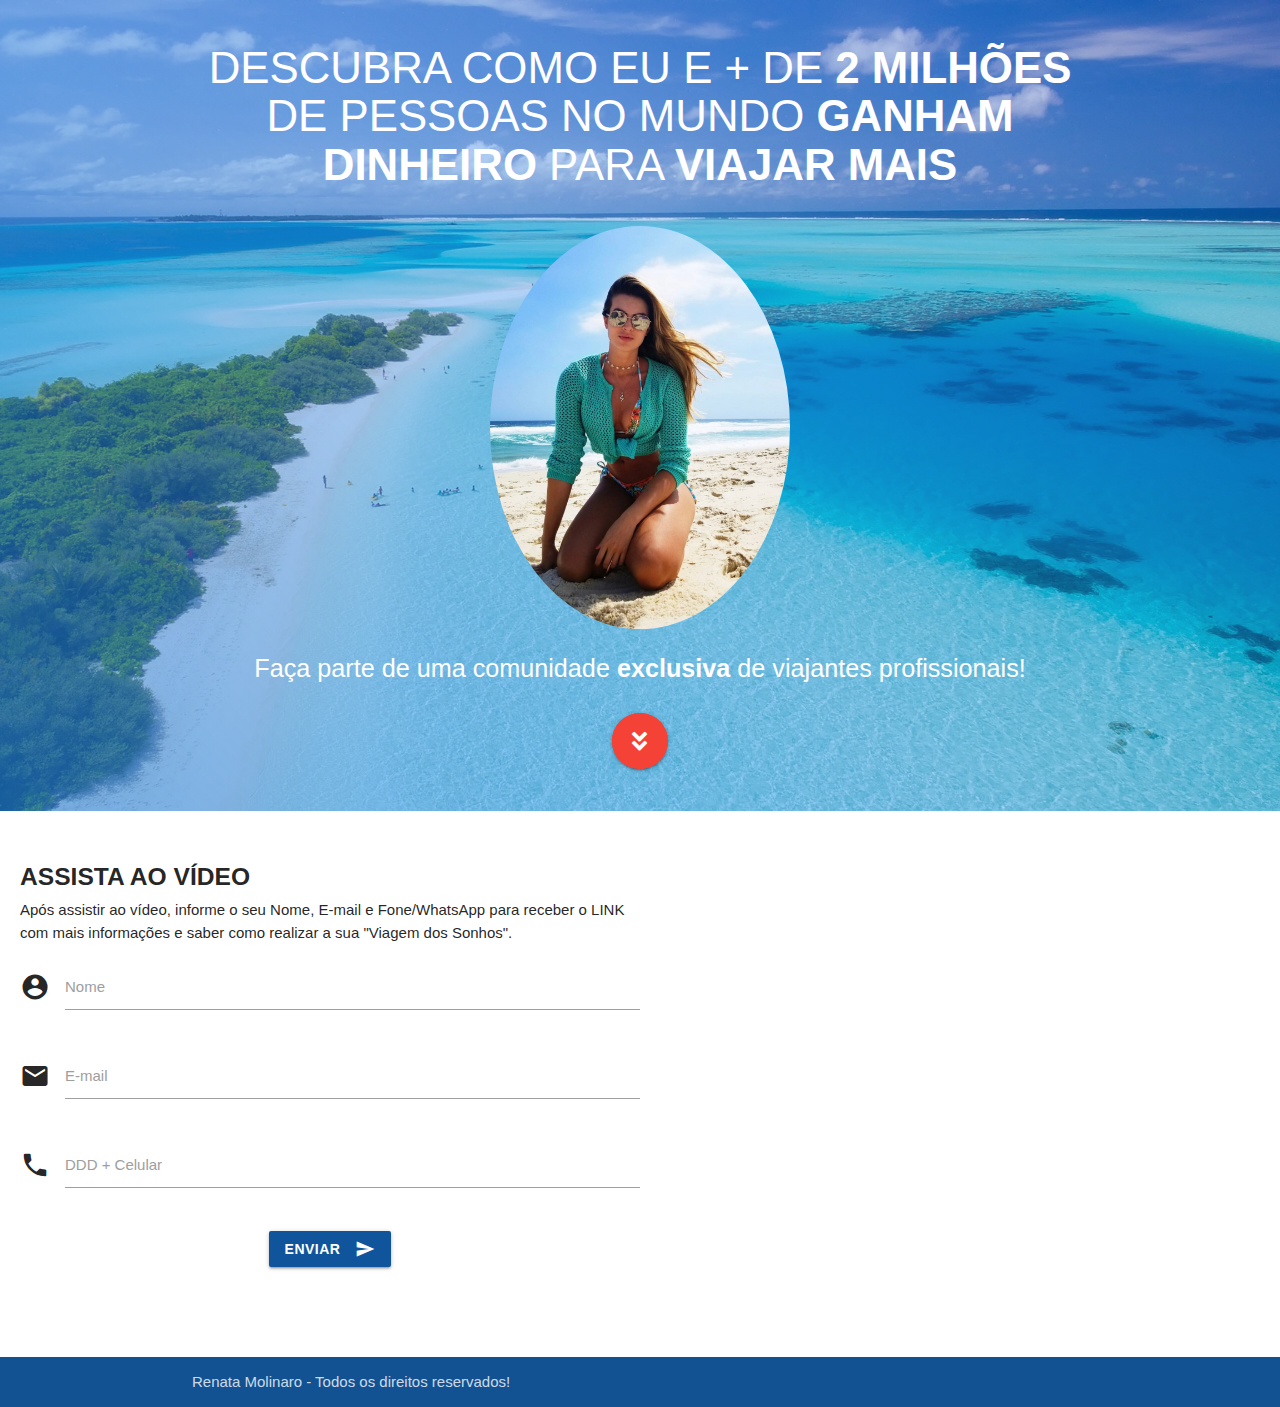
<file: index.html>
<!DOCTYPE html>
<html lang="pt-br">
<head>
  <meta charset="utf-8">
  <!--Let browser know website is optimized for mobile-->
  <meta name="viewport" content="width=device-width, initial-scale=1.0"/>

  <!--Import Google Icon Font-->
  <link href="https://fonts.googleapis.com/icon?family=Material+Icons" rel="stylesheet">
  <!--Import materialize.css-->
  <link type="text/css" rel="stylesheet" href="css/materialize.min.css"  media="screen,projection"/>
  
  <link type="text/css" rel="stylesheet" href="css/style.css">

  <link type="text/css" rel="stylesheet" href="fontawesome/css/all.css">

  <link rel="icon" href="./assets/img/favicon.ico">

  <link rel="canonical" href="https://renatamolinaro.com/">

  <meta name="description" content="Saiba como ser um parceiro de negócios da Ex-Panicat Renata Molinaro e empreender com o maior clube de viagens e vantagens do planeta. Viagens exclusivas com a garantia do melhor preço para você e sua família.">
  
  <meta property="og:locale" content="pt_BR">
  <meta property="og:type" content="website">
  <meta property="og:title" content="Empreenda com o maior clube VIP de viagens do mundo!">
  <meta property="og:description" content="Saiba como ser um parceiro de negócios da Ex-Panicat Renata Molinaro e empreender com o maior clube de viagens e vantagens do planeta. Viagens exclusivas com a garantia do melhor preço para você e sua família.">
  <meta property="og:url" content="https://renatamolinaro.com/">
  <meta property="og:site_name" content="Renata Molinaro">

  <meta name="twitter:card" content="summary">
  <meta name="twitter:description" content="Saiba como ser um parceiro de negócios da Ex-Panicat Renata Molinaro e empreender com o maior clube de viagens e vantagens do planeta. Viagens exclusivas com a garantia do melhor preço para você e sua família.">
  <meta name="twitter:title" content="Empreenda com o maior clube VIP de viagens do mundo!">

  <title>Empreenda com o maior clube VIP de viagens do mundo!</title>
</head>
<body>
  <div class="section no-pad-bot bg-color" id="index-banner">
    <div class="container center">
      <div class="row center">
        <h3 class="header white-text">DESCUBRA COMO EU E + DE <b>2 MILHÕES</b> DE PESSOAS NO MUNDO <b>GANHAM DINHEIRO</b> PARA <b>VIAJAR MAIS</b></h3>
      </div>

      <div class="row center">
        <img class="circle responsive-img" width="300" src="./assets/img/renata.jpeg">
      </div>
      
      <div class="row center">
          <h5 class="header white-text flow-text">Faça parte de uma comunidade <b>exclusiva</b> de viajantes profissionais!</h5>
      </div>

      <div class="row center">
        <a href="#video" class="btn-floating btn-large waves-effect waves-light red pulse">
          <i class="fa fa-angle-double-down"></i>
        </a>
      </div>
      <br>
    </div>
  </div>

  <div class="section" id="video">
    <div class="row" style="padding: 20px;">
      <div class="col s12 m6 l6">
        <div class="row">
          <h5><b>ASSISTA AO VÍDEO</b></h5>
          <span>Após assistir ao vídeo, informe o seu Nome, E-mail e Fone/WhatsApp para receber o LINK com mais informações e saber como realizar a sua "Viagem dos Sonhos".</span>
        </div>
        <form style="margin-top: 15px;" action="https://formspree.io/mowkggnm" method="POST">
          <div class="row">
            <div class="input-field">
              <i class="material-icons prefix">account_circle</i>
              <input id="nome" type="text" name="Nome" class="validate" required aria-required="true">
              <label for="nome">Nome</label>
            </div>
          </div>
  
          <div class="row">
            <div class="input-field">
              <i class="material-icons prefix">email</i>
              <input id="email" type="email" name="E-mail" class="validate" required aria-required="true">
              <label for="email">E-mail</label>
            </div>
          </div>

          <div class="row">
            <div class="input-field">
              <i class="material-icons prefix">phone</i>
              <input id="celular" type="tel" name="Celular" class="validate" required aria-required="true">
              <label class="active" for="celular">DDD + Celular</label>
            </div>
          </div>

          <div class="row center">
            <div class="input-field">
              <input type="hidden" name="_next" value="#" />
              <input type="hidden" name="_subject" value="Contato Site Renata Molinaro" />
              <input type="hidden" name="_language" value="pt-BR" />
              
              <button class="btn waves-effect waves-light bg-color" type="submit" value="send"><b>Enviar</b>
                <i class="material-icons right">send</i>
              </button>
            </div>
          </div>
        </form>
      </div>

      <div class="col s12 m6 l6">
        <div class="responsive-video video-container hoverable">
            <iframe src="https://www.youtube.com/embed/WW0hIbPPnq8" frameborder="0" allow="autoplay; encrypted-media" allowfullscreen></iframe>
        </div>
      </div>
    </div>
  </div>

  <footer class="page-footer bg-color" style="padding-top: 0">
    <div class="footer-copyright">
      <div class="container">
        <span class="whhite-text">Renata Molinaro - Todos os direitos reservados!</span>
      </div>
    </div>
  </footer>

  <!--Import jQuery before materialize.js-->
  <script type="text/javascript" src="https://code.jquery.com/jquery-3.2.1.min.js"></script>
  <script type="text/javascript" src="js/materialize.min.js"></script>
  <script type="text/javascript" src="js/scripts.js"></script>
  <script src="js/jquery.mask.js" type="text/javascript"></script>
  </body>
</html>
</file>
<file: css/style.css>
/* Custom Stylesheet */
/**
 * Use this file to override Materialize files so you can update
 * the core Materialize files in the future
 *
 * Made By MaterializeCSS.com
 */

html,
body {
  width: 100%;
  overflow-x: hidden;
}

.primary-color {
  color: #10559c !important;
}

.bg-color {
  background-color: #10559c !important;
}

.cinza {
  background-color: #f7f7f7;
}

.icon-block {
  padding: 0 15px;
}

.icon-block .material-icons {
	font-size: inherit;
}

#index-banner {
  background: linear-gradient(45deg, rgba(33, 150, 243, 0.6), rgba(33, 150, 243, 0.1)), url(../assets/img/intro-bg.jpg) center top no-repeat;
  background-size: cover;
  position: relative;
  width: 100%;
}

/* #video {
  padding-left: 20px; 
  padding-right: 20px;
  padding-bottom: 0;
  margin-bottom: 0px;
} */

/* #marcas {
  padding-top: 0;
}

#aplicativos {
  padding-bottom: 0px;
  margin-bottom: 0px;
} */

.input-field .prefix.active {
  color: #10559c !important;
}

/* label focus color */
.input-field input:focus + label {
  color: #10559c !important;
}

/* label underline focus color */
.row .input-field input:focus {
  border-bottom: 1px solid #10559c !important;
  box-shadow: 0 1px 0 0 #10559c !important
}
</file>
<file: fontawesome/css/all.css>
/*!
 * Font Awesome Free 5.1.0 by @fontawesome - https://fontawesome.com
 * License - https://fontawesome.com/license (Icons: CC BY 4.0, Fonts: SIL OFL 1.1, Code: MIT License)
 */
.fa,.fab,.fal,.far,.fas{-moz-osx-font-smoothing:grayscale;-webkit-font-smoothing:antialiased;display:inline-block;font-style:normal;font-variant:normal;text-rendering:auto;line-height:1}.fa-lg{font-size:1.33333em;line-height:.75em;vertical-align:-.0667em}.fa-xs{font-size:.75em}.fa-sm{font-size:.875em}.fa-1x{font-size:1em}.fa-2x{font-size:2em}.fa-3x{font-size:3em}.fa-4x{font-size:4em}.fa-5x{font-size:5em}.fa-6x{font-size:6em}.fa-7x{font-size:7em}.fa-8x{font-size:8em}.fa-9x{font-size:9em}.fa-10x{font-size:10em}.fa-fw{text-align:center;width:1.25em}.fa-ul{list-style-type:none;margin-left:2.5em;padding-left:0}.fa-ul>li{position:relative}.fa-li{left:-2em;position:absolute;text-align:center;width:2em;line-height:inherit}.fa-border{border:.08em solid #eee;border-radius:.1em;padding:.2em .25em .15em}.fa-pull-left{float:left}.fa-pull-right{float:right}.fa.fa-pull-left,.fab.fa-pull-left,.fal.fa-pull-left,.far.fa-pull-left,.fas.fa-pull-left{margin-right:.3em}.fa.fa-pull-right,.fab.fa-pull-right,.fal.fa-pull-right,.far.fa-pull-right,.fas.fa-pull-right{margin-left:.3em}.fa-spin{animation:a 2s infinite linear}.fa-pulse{animation:a 1s infinite steps(8)}@keyframes a{0%{transform:rotate(0deg)}to{transform:rotate(1turn)}}.fa-rotate-90{-ms-filter:"progid:DXImageTransform.Microsoft.BasicImage(rotation=1)";transform:rotate(90deg)}.fa-rotate-180{-ms-filter:"progid:DXImageTransform.Microsoft.BasicImage(rotation=2)";transform:rotate(180deg)}.fa-rotate-270{-ms-filter:"progid:DXImageTransform.Microsoft.BasicImage(rotation=3)";transform:rotate(270deg)}.fa-flip-horizontal{-ms-filter:"progid:DXImageTransform.Microsoft.BasicImage(rotation=0, mirror=1)";transform:scaleX(-1)}.fa-flip-vertical{transform:scaleY(-1)}.fa-flip-horizontal.fa-flip-vertical,.fa-flip-vertical{-ms-filter:"progid:DXImageTransform.Microsoft.BasicImage(rotation=2, mirror=1)"}.fa-flip-horizontal.fa-flip-vertical{transform:scale(-1)}:root .fa-flip-horizontal,:root .fa-flip-vertical,:root .fa-rotate-90,:root .fa-rotate-180,:root .fa-rotate-270{-webkit-filter:none;filter:none}.fa-stack{display:inline-block;height:2em;line-height:2em;position:relative;vertical-align:middle;width:2em}.fa-stack-1x,.fa-stack-2x{left:0;position:absolute;text-align:center;width:100%}.fa-stack-1x{line-height:inherit}.fa-stack-2x{font-size:2em}.fa-inverse{color:#fff}.fa-500px:before{content:"\f26e"}.fa-accessible-icon:before{content:"\f368"}.fa-accusoft:before{content:"\f369"}.fa-address-book:before{content:"\f2b9"}.fa-address-card:before{content:"\f2bb"}.fa-adjust:before{content:"\f042"}.fa-adn:before{content:"\f170"}.fa-adversal:before{content:"\f36a"}.fa-affiliatetheme:before{content:"\f36b"}.fa-algolia:before{content:"\f36c"}.fa-align-center:before{content:"\f037"}.fa-align-justify:before{content:"\f039"}.fa-align-left:before{content:"\f036"}.fa-align-right:before{content:"\f038"}.fa-allergies:before{content:"\f461"}.fa-amazon:before{content:"\f270"}.fa-amazon-pay:before{content:"\f42c"}.fa-ambulance:before{content:"\f0f9"}.fa-american-sign-language-interpreting:before{content:"\f2a3"}.fa-amilia:before{content:"\f36d"}.fa-anchor:before{content:"\f13d"}.fa-android:before{content:"\f17b"}.fa-angellist:before{content:"\f209"}.fa-angle-double-down:before{content:"\f103"}.fa-angle-double-left:before{content:"\f100"}.fa-angle-double-right:before{content:"\f101"}.fa-angle-double-up:before{content:"\f102"}.fa-angle-down:before{content:"\f107"}.fa-angle-left:before{content:"\f104"}.fa-angle-right:before{content:"\f105"}.fa-angle-up:before{content:"\f106"}.fa-angry:before{content:"\f556"}.fa-angrycreative:before{content:"\f36e"}.fa-angular:before{content:"\f420"}.fa-app-store:before{content:"\f36f"}.fa-app-store-ios:before{content:"\f370"}.fa-apper:before{content:"\f371"}.fa-apple:before{content:"\f179"}.fa-apple-pay:before{content:"\f415"}.fa-archive:before{content:"\f187"}.fa-archway:before{content:"\f557"}.fa-arrow-alt-circle-down:before{content:"\f358"}.fa-arrow-alt-circle-left:before{content:"\f359"}.fa-arrow-alt-circle-right:before{content:"\f35a"}.fa-arrow-alt-circle-up:before{content:"\f35b"}.fa-arrow-circle-down:before{content:"\f0ab"}.fa-arrow-circle-left:before{content:"\f0a8"}.fa-arrow-circle-right:before{content:"\f0a9"}.fa-arrow-circle-up:before{content:"\f0aa"}.fa-arrow-down:before{content:"\f063"}.fa-arrow-left:before{content:"\f060"}.fa-arrow-right:before{content:"\f061"}.fa-arrow-up:before{content:"\f062"}.fa-arrows-alt:before{content:"\f0b2"}.fa-arrows-alt-h:before{content:"\f337"}.fa-arrows-alt-v:before{content:"\f338"}.fa-assistive-listening-systems:before{content:"\f2a2"}.fa-asterisk:before{content:"\f069"}.fa-asymmetrik:before{content:"\f372"}.fa-at:before{content:"\f1fa"}.fa-atlas:before{content:"\f558"}.fa-audible:before{content:"\f373"}.fa-audio-description:before{content:"\f29e"}.fa-autoprefixer:before{content:"\f41c"}.fa-avianex:before{content:"\f374"}.fa-aviato:before{content:"\f421"}.fa-award:before{content:"\f559"}.fa-aws:before{content:"\f375"}.fa-backspace:before{content:"\f55a"}.fa-backward:before{content:"\f04a"}.fa-balance-scale:before{content:"\f24e"}.fa-ban:before{content:"\f05e"}.fa-band-aid:before{content:"\f462"}.fa-bandcamp:before{content:"\f2d5"}.fa-barcode:before{content:"\f02a"}.fa-bars:before{content:"\f0c9"}.fa-baseball-ball:before{content:"\f433"}.fa-basketball-ball:before{content:"\f434"}.fa-bath:before{content:"\f2cd"}.fa-battery-empty:before{content:"\f244"}.fa-battery-full:before{content:"\f240"}.fa-battery-half:before{content:"\f242"}.fa-battery-quarter:before{content:"\f243"}.fa-battery-three-quarters:before{content:"\f241"}.fa-bed:before{content:"\f236"}.fa-beer:before{content:"\f0fc"}.fa-behance:before{content:"\f1b4"}.fa-behance-square:before{content:"\f1b5"}.fa-bell:before{content:"\f0f3"}.fa-bell-slash:before{content:"\f1f6"}.fa-bezier-curve:before{content:"\f55b"}.fa-bicycle:before{content:"\f206"}.fa-bimobject:before{content:"\f378"}.fa-binoculars:before{content:"\f1e5"}.fa-birthday-cake:before{content:"\f1fd"}.fa-bitbucket:before{content:"\f171"}.fa-bitcoin:before{content:"\f379"}.fa-bity:before{content:"\f37a"}.fa-black-tie:before{content:"\f27e"}.fa-blackberry:before{content:"\f37b"}.fa-blender:before{content:"\f517"}.fa-blind:before{content:"\f29d"}.fa-blogger:before{content:"\f37c"}.fa-blogger-b:before{content:"\f37d"}.fa-bluetooth:before{content:"\f293"}.fa-bluetooth-b:before{content:"\f294"}.fa-bold:before{content:"\f032"}.fa-bolt:before{content:"\f0e7"}.fa-bomb:before{content:"\f1e2"}.fa-bong:before{content:"\f55c"}.fa-book:before{content:"\f02d"}.fa-book-open:before{content:"\f518"}.fa-bookmark:before{content:"\f02e"}.fa-bowling-ball:before{content:"\f436"}.fa-box:before{content:"\f466"}.fa-box-open:before{content:"\f49e"}.fa-boxes:before{content:"\f468"}.fa-braille:before{content:"\f2a1"}.fa-briefcase:before{content:"\f0b1"}.fa-briefcase-medical:before{content:"\f469"}.fa-broadcast-tower:before{content:"\f519"}.fa-broom:before{content:"\f51a"}.fa-brush:before{content:"\f55d"}.fa-btc:before{content:"\f15a"}.fa-bug:before{content:"\f188"}.fa-building:before{content:"\f1ad"}.fa-bullhorn:before{content:"\f0a1"}.fa-bullseye:before{content:"\f140"}.fa-burn:before{content:"\f46a"}.fa-buromobelexperte:before{content:"\f37f"}.fa-bus:before{content:"\f207"}.fa-bus-alt:before{content:"\f55e"}.fa-buysellads:before{content:"\f20d"}.fa-calculator:before{content:"\f1ec"}.fa-calendar:before{content:"\f133"}.fa-calendar-alt:before{content:"\f073"}.fa-calendar-check:before{content:"\f274"}.fa-calendar-minus:before{content:"\f272"}.fa-calendar-plus:before{content:"\f271"}.fa-calendar-times:before{content:"\f273"}.fa-camera:before{content:"\f030"}.fa-camera-retro:before{content:"\f083"}.fa-cannabis:before{content:"\f55f"}.fa-capsules:before{content:"\f46b"}.fa-car:before{content:"\f1b9"}.fa-caret-down:before{content:"\f0d7"}.fa-caret-left:before{content:"\f0d9"}.fa-caret-right:before{content:"\f0da"}.fa-caret-square-down:before{content:"\f150"}.fa-caret-square-left:before{content:"\f191"}.fa-caret-square-right:before{content:"\f152"}.fa-caret-square-up:before{content:"\f151"}.fa-caret-up:before{content:"\f0d8"}.fa-cart-arrow-down:before{content:"\f218"}.fa-cart-plus:before{content:"\f217"}.fa-cc-amazon-pay:before{content:"\f42d"}.fa-cc-amex:before{content:"\f1f3"}.fa-cc-apple-pay:before{content:"\f416"}.fa-cc-diners-club:before{content:"\f24c"}.fa-cc-discover:before{content:"\f1f2"}.fa-cc-jcb:before{content:"\f24b"}.fa-cc-mastercard:before{content:"\f1f1"}.fa-cc-paypal:before{content:"\f1f4"}.fa-cc-stripe:before{content:"\f1f5"}.fa-cc-visa:before{content:"\f1f0"}.fa-centercode:before{content:"\f380"}.fa-certificate:before{content:"\f0a3"}.fa-chalkboard:before{content:"\f51b"}.fa-chalkboard-teacher:before{content:"\f51c"}.fa-chart-area:before{content:"\f1fe"}.fa-chart-bar:before{content:"\f080"}.fa-chart-line:before{content:"\f201"}.fa-chart-pie:before{content:"\f200"}.fa-check:before{content:"\f00c"}.fa-check-circle:before{content:"\f058"}.fa-check-double:before{content:"\f560"}.fa-check-square:before{content:"\f14a"}.fa-chess:before{content:"\f439"}.fa-chess-bishop:before{content:"\f43a"}.fa-chess-board:before{content:"\f43c"}.fa-chess-king:before{content:"\f43f"}.fa-chess-knight:before{content:"\f441"}.fa-chess-pawn:before{content:"\f443"}.fa-chess-queen:before{content:"\f445"}.fa-chess-rook:before{content:"\f447"}.fa-chevron-circle-down:before{content:"\f13a"}.fa-chevron-circle-left:before{content:"\f137"}.fa-chevron-circle-right:before{content:"\f138"}.fa-chevron-circle-up:before{content:"\f139"}.fa-chevron-down:before{content:"\f078"}.fa-chevron-left:before{content:"\f053"}.fa-chevron-right:before{content:"\f054"}.fa-chevron-up:before{content:"\f077"}.fa-child:before{content:"\f1ae"}.fa-chrome:before{content:"\f268"}.fa-church:before{content:"\f51d"}.fa-circle:before{content:"\f111"}.fa-circle-notch:before{content:"\f1ce"}.fa-clipboard:before{content:"\f328"}.fa-clipboard-check:before{content:"\f46c"}.fa-clipboard-list:before{content:"\f46d"}.fa-clock:before{content:"\f017"}.fa-clone:before{content:"\f24d"}.fa-closed-captioning:before{content:"\f20a"}.fa-cloud:before{content:"\f0c2"}.fa-cloud-download-alt:before{content:"\f381"}.fa-cloud-upload-alt:before{content:"\f382"}.fa-cloudscale:before{content:"\f383"}.fa-cloudsmith:before{content:"\f384"}.fa-cloudversify:before{content:"\f385"}.fa-cocktail:before{content:"\f561"}.fa-code:before{content:"\f121"}.fa-code-branch:before{content:"\f126"}.fa-codepen:before{content:"\f1cb"}.fa-codiepie:before{content:"\f284"}.fa-coffee:before{content:"\f0f4"}.fa-cog:before{content:"\f013"}.fa-cogs:before{content:"\f085"}.fa-coins:before{content:"\f51e"}.fa-columns:before{content:"\f0db"}.fa-comment:before{content:"\f075"}.fa-comment-alt:before{content:"\f27a"}.fa-comment-dots:before{content:"\f4ad"}.fa-comment-slash:before{content:"\f4b3"}.fa-comments:before{content:"\f086"}.fa-compact-disc:before{content:"\f51f"}.fa-compass:before{content:"\f14e"}.fa-compress:before{content:"\f066"}.fa-concierge-bell:before{content:"\f562"}.fa-connectdevelop:before{content:"\f20e"}.fa-contao:before{content:"\f26d"}.fa-cookie:before{content:"\f563"}.fa-cookie-bite:before{content:"\f564"}.fa-copy:before{content:"\f0c5"}.fa-copyright:before{content:"\f1f9"}.fa-couch:before{content:"\f4b8"}.fa-cpanel:before{content:"\f388"}.fa-creative-commons:before{content:"\f25e"}.fa-creative-commons-by:before{content:"\f4e7"}.fa-creative-commons-nc:before{content:"\f4e8"}.fa-creative-commons-nc-eu:before{content:"\f4e9"}.fa-creative-commons-nc-jp:before{content:"\f4ea"}.fa-creative-commons-nd:before{content:"\f4eb"}.fa-creative-commons-pd:before{content:"\f4ec"}.fa-creative-commons-pd-alt:before{content:"\f4ed"}.fa-creative-commons-remix:before{content:"\f4ee"}.fa-creative-commons-sa:before{content:"\f4ef"}.fa-creative-commons-sampling:before{content:"\f4f0"}.fa-creative-commons-sampling-plus:before{content:"\f4f1"}.fa-creative-commons-share:before{content:"\f4f2"}.fa-credit-card:before{content:"\f09d"}.fa-crop:before{content:"\f125"}.fa-crop-alt:before{content:"\f565"}.fa-crosshairs:before{content:"\f05b"}.fa-crow:before{content:"\f520"}.fa-crown:before{content:"\f521"}.fa-css3:before{content:"\f13c"}.fa-css3-alt:before{content:"\f38b"}.fa-cube:before{content:"\f1b2"}.fa-cubes:before{content:"\f1b3"}.fa-cut:before{content:"\f0c4"}.fa-cuttlefish:before{content:"\f38c"}.fa-d-and-d:before{content:"\f38d"}.fa-dashcube:before{content:"\f210"}.fa-database:before{content:"\f1c0"}.fa-deaf:before{content:"\f2a4"}.fa-delicious:before{content:"\f1a5"}.fa-deploydog:before{content:"\f38e"}.fa-deskpro:before{content:"\f38f"}.fa-desktop:before{content:"\f108"}.fa-deviantart:before{content:"\f1bd"}.fa-diagnoses:before{content:"\f470"}.fa-dice:before{content:"\f522"}.fa-dice-five:before{content:"\f523"}.fa-dice-four:before{content:"\f524"}.fa-dice-one:before{content:"\f525"}.fa-dice-six:before{content:"\f526"}.fa-dice-three:before{content:"\f527"}.fa-dice-two:before{content:"\f528"}.fa-digg:before{content:"\f1a6"}.fa-digital-ocean:before{content:"\f391"}.fa-digital-tachograph:before{content:"\f566"}.fa-discord:before{content:"\f392"}.fa-discourse:before{content:"\f393"}.fa-divide:before{content:"\f529"}.fa-dizzy:before{content:"\f567"}.fa-dna:before{content:"\f471"}.fa-dochub:before{content:"\f394"}.fa-docker:before{content:"\f395"}.fa-dollar-sign:before{content:"\f155"}.fa-dolly:before{content:"\f472"}.fa-dolly-flatbed:before{content:"\f474"}.fa-donate:before{content:"\f4b9"}.fa-door-closed:before{content:"\f52a"}.fa-door-open:before{content:"\f52b"}.fa-dot-circle:before{content:"\f192"}.fa-dove:before{content:"\f4ba"}.fa-download:before{content:"\f019"}.fa-draft2digital:before{content:"\f396"}.fa-drafting-compass:before{content:"\f568"}.fa-dribbble:before{content:"\f17d"}.fa-dribbble-square:before{content:"\f397"}.fa-dropbox:before{content:"\f16b"}.fa-drum:before{content:"\f569"}.fa-drum-steelpan:before{content:"\f56a"}.fa-drupal:before{content:"\f1a9"}.fa-dumbbell:before{content:"\f44b"}.fa-dyalog:before{content:"\f399"}.fa-earlybirds:before{content:"\f39a"}.fa-ebay:before{content:"\f4f4"}.fa-edge:before{content:"\f282"}.fa-edit:before{content:"\f044"}.fa-eject:before{content:"\f052"}.fa-elementor:before{content:"\f430"}.fa-ellipsis-h:before{content:"\f141"}.fa-ellipsis-v:before{content:"\f142"}.fa-ember:before{content:"\f423"}.fa-empire:before{content:"\f1d1"}.fa-envelope:before{content:"\f0e0"}.fa-envelope-open:before{content:"\f2b6"}.fa-envelope-square:before{content:"\f199"}.fa-envira:before{content:"\f299"}.fa-equals:before{content:"\f52c"}.fa-eraser:before{content:"\f12d"}.fa-erlang:before{content:"\f39d"}.fa-ethereum:before{content:"\f42e"}.fa-etsy:before{content:"\f2d7"}.fa-euro-sign:before{content:"\f153"}.fa-exchange-alt:before{content:"\f362"}.fa-exclamation:before{content:"\f12a"}.fa-exclamation-circle:before{content:"\f06a"}.fa-exclamation-triangle:before{content:"\f071"}.fa-expand:before{content:"\f065"}.fa-expand-arrows-alt:before{content:"\f31e"}.fa-expeditedssl:before{content:"\f23e"}.fa-external-link-alt:before{content:"\f35d"}.fa-external-link-square-alt:before{content:"\f360"}.fa-eye:before{content:"\f06e"}.fa-eye-dropper:before{content:"\f1fb"}.fa-eye-slash:before{content:"\f070"}.fa-facebook:before{content:"\f09a"}.fa-facebook-f:before{content:"\f39e"}.fa-facebook-messenger:before{content:"\f39f"}.fa-facebook-square:before{content:"\f082"}.fa-fast-backward:before{content:"\f049"}.fa-fast-forward:before{content:"\f050"}.fa-fax:before{content:"\f1ac"}.fa-feather:before{content:"\f52d"}.fa-feather-alt:before{content:"\f56b"}.fa-female:before{content:"\f182"}.fa-fighter-jet:before{content:"\f0fb"}.fa-file:before{content:"\f15b"}.fa-file-alt:before{content:"\f15c"}.fa-file-archive:before{content:"\f1c6"}.fa-file-audio:before{content:"\f1c7"}.fa-file-code:before{content:"\f1c9"}.fa-file-contract:before{content:"\f56c"}.fa-file-download:before{content:"\f56d"}.fa-file-excel:before{content:"\f1c3"}.fa-file-export:before{content:"\f56e"}.fa-file-image:before{content:"\f1c5"}.fa-file-import:before{content:"\f56f"}.fa-file-invoice:before{content:"\f570"}.fa-file-invoice-dollar:before{content:"\f571"}.fa-file-medical:before{content:"\f477"}.fa-file-medical-alt:before{content:"\f478"}.fa-file-pdf:before{content:"\f1c1"}.fa-file-powerpoint:before{content:"\f1c4"}.fa-file-prescription:before{content:"\f572"}.fa-file-signature:before{content:"\f573"}.fa-file-upload:before{content:"\f574"}.fa-file-video:before{content:"\f1c8"}.fa-file-word:before{content:"\f1c2"}.fa-fill:before{content:"\f575"}.fa-fill-drip:before{content:"\f576"}.fa-film:before{content:"\f008"}.fa-filter:before{content:"\f0b0"}.fa-fingerprint:before{content:"\f577"}.fa-fire:before{content:"\f06d"}.fa-fire-extinguisher:before{content:"\f134"}.fa-firefox:before{content:"\f269"}.fa-first-aid:before{content:"\f479"}.fa-first-order:before{content:"\f2b0"}.fa-first-order-alt:before{content:"\f50a"}.fa-firstdraft:before{content:"\f3a1"}.fa-fish:before{content:"\f578"}.fa-flag:before{content:"\f024"}.fa-flag-checkered:before{content:"\f11e"}.fa-flask:before{content:"\f0c3"}.fa-flickr:before{content:"\f16e"}.fa-flipboard:before{content:"\f44d"}.fa-flushed:before{content:"\f579"}.fa-fly:before{content:"\f417"}.fa-folder:before{content:"\f07b"}.fa-folder-open:before{content:"\f07c"}.fa-font:before{content:"\f031"}.fa-font-awesome:before{content:"\f2b4"}.fa-font-awesome-alt:before{content:"\f35c"}.fa-font-awesome-flag:before{content:"\f425"}.fa-font-awesome-logo-full:before{content:"\f4e6"}.fa-fonticons:before{content:"\f280"}.fa-fonticons-fi:before{content:"\f3a2"}.fa-football-ball:before{content:"\f44e"}.fa-fort-awesome:before{content:"\f286"}.fa-fort-awesome-alt:before{content:"\f3a3"}.fa-forumbee:before{content:"\f211"}.fa-forward:before{content:"\f04e"}.fa-foursquare:before{content:"\f180"}.fa-free-code-camp:before{content:"\f2c5"}.fa-freebsd:before{content:"\f3a4"}.fa-frog:before{content:"\f52e"}.fa-frown:before{content:"\f119"}.fa-frown-open:before{content:"\f57a"}.fa-fulcrum:before{content:"\f50b"}.fa-futbol:before{content:"\f1e3"}.fa-galactic-republic:before{content:"\f50c"}.fa-galactic-senate:before{content:"\f50d"}.fa-gamepad:before{content:"\f11b"}.fa-gas-pump:before{content:"\f52f"}.fa-gavel:before{content:"\f0e3"}.fa-gem:before{content:"\f3a5"}.fa-genderless:before{content:"\f22d"}.fa-get-pocket:before{content:"\f265"}.fa-gg:before{content:"\f260"}.fa-gg-circle:before{content:"\f261"}.fa-gift:before{content:"\f06b"}.fa-git:before{content:"\f1d3"}.fa-git-square:before{content:"\f1d2"}.fa-github:before{content:"\f09b"}.fa-github-alt:before{content:"\f113"}.fa-github-square:before{content:"\f092"}.fa-gitkraken:before{content:"\f3a6"}.fa-gitlab:before{content:"\f296"}.fa-gitter:before{content:"\f426"}.fa-glass-martini:before{content:"\f000"}.fa-glass-martini-alt:before{content:"\f57b"}.fa-glasses:before{content:"\f530"}.fa-glide:before{content:"\f2a5"}.fa-glide-g:before{content:"\f2a6"}.fa-globe:before{content:"\f0ac"}.fa-globe-africa:before{content:"\f57c"}.fa-globe-americas:before{content:"\f57d"}.fa-globe-asia:before{content:"\f57e"}.fa-gofore:before{content:"\f3a7"}.fa-golf-ball:before{content:"\f450"}.fa-goodreads:before{content:"\f3a8"}.fa-goodreads-g:before{content:"\f3a9"}.fa-google:before{content:"\f1a0"}.fa-google-drive:before{content:"\f3aa"}.fa-google-play:before{content:"\f3ab"}.fa-google-plus:before{content:"\f2b3"}.fa-google-plus-g:before{content:"\f0d5"}.fa-google-plus-square:before{content:"\f0d4"}.fa-google-wallet:before{content:"\f1ee"}.fa-graduation-cap:before{content:"\f19d"}.fa-gratipay:before{content:"\f184"}.fa-grav:before{content:"\f2d6"}.fa-greater-than:before{content:"\f531"}.fa-greater-than-equal:before{content:"\f532"}.fa-grimace:before{content:"\f57f"}.fa-grin:before{content:"\f580"}.fa-grin-alt:before{content:"\f581"}.fa-grin-beam:before{content:"\f582"}.fa-grin-beam-sweat:before{content:"\f583"}.fa-grin-hearts:before{content:"\f584"}.fa-grin-squint:before{content:"\f585"}.fa-grin-squint-tears:before{content:"\f586"}.fa-grin-stars:before{content:"\f587"}.fa-grin-tears:before{content:"\f588"}.fa-grin-tongue:before{content:"\f589"}.fa-grin-tongue-squint:before{content:"\f58a"}.fa-grin-tongue-wink:before{content:"\f58b"}.fa-grin-wink:before{content:"\f58c"}.fa-grip-horizontal:before{content:"\f58d"}.fa-grip-vertical:before{content:"\f58e"}.fa-gripfire:before{content:"\f3ac"}.fa-grunt:before{content:"\f3ad"}.fa-gulp:before{content:"\f3ae"}.fa-h-square:before{content:"\f0fd"}.fa-hacker-news:before{content:"\f1d4"}.fa-hacker-news-square:before{content:"\f3af"}.fa-hand-holding:before{content:"\f4bd"}.fa-hand-holding-heart:before{content:"\f4be"}.fa-hand-holding-usd:before{content:"\f4c0"}.fa-hand-lizard:before{content:"\f258"}.fa-hand-paper:before{content:"\f256"}.fa-hand-peace:before{content:"\f25b"}.fa-hand-point-down:before{content:"\f0a7"}.fa-hand-point-left:before{content:"\f0a5"}.fa-hand-point-right:before{content:"\f0a4"}.fa-hand-point-up:before{content:"\f0a6"}.fa-hand-pointer:before{content:"\f25a"}.fa-hand-rock:before{content:"\f255"}.fa-hand-scissors:before{content:"\f257"}.fa-hand-spock:before{content:"\f259"}.fa-hands:before{content:"\f4c2"}.fa-hands-helping:before{content:"\f4c4"}.fa-handshake:before{content:"\f2b5"}.fa-hashtag:before{content:"\f292"}.fa-hdd:before{content:"\f0a0"}.fa-heading:before{content:"\f1dc"}.fa-headphones:before{content:"\f025"}.fa-headphones-alt:before{content:"\f58f"}.fa-headset:before{content:"\f590"}.fa-heart:before{content:"\f004"}.fa-heartbeat:before{content:"\f21e"}.fa-helicopter:before{content:"\f533"}.fa-highlighter:before{content:"\f591"}.fa-hips:before{content:"\f452"}.fa-hire-a-helper:before{content:"\f3b0"}.fa-history:before{content:"\f1da"}.fa-hockey-puck:before{content:"\f453"}.fa-home:before{content:"\f015"}.fa-hooli:before{content:"\f427"}.fa-hornbill:before{content:"\f592"}.fa-hospital:before{content:"\f0f8"}.fa-hospital-alt:before{content:"\f47d"}.fa-hospital-symbol:before{content:"\f47e"}.fa-hot-tub:before{content:"\f593"}.fa-hotel:before{content:"\f594"}.fa-hotjar:before{content:"\f3b1"}.fa-hourglass:before{content:"\f254"}.fa-hourglass-end:before{content:"\f253"}.fa-hourglass-half:before{content:"\f252"}.fa-hourglass-start:before{content:"\f251"}.fa-houzz:before{content:"\f27c"}.fa-html5:before{content:"\f13b"}.fa-hubspot:before{content:"\f3b2"}.fa-i-cursor:before{content:"\f246"}.fa-id-badge:before{content:"\f2c1"}.fa-id-card:before{content:"\f2c2"}.fa-id-card-alt:before{content:"\f47f"}.fa-image:before{content:"\f03e"}.fa-images:before{content:"\f302"}.fa-imdb:before{content:"\f2d8"}.fa-inbox:before{content:"\f01c"}.fa-indent:before{content:"\f03c"}.fa-industry:before{content:"\f275"}.fa-infinity:before{content:"\f534"}.fa-info:before{content:"\f129"}.fa-info-circle:before{content:"\f05a"}.fa-instagram:before{content:"\f16d"}.fa-internet-explorer:before{content:"\f26b"}.fa-ioxhost:before{content:"\f208"}.fa-italic:before{content:"\f033"}.fa-itunes:before{content:"\f3b4"}.fa-itunes-note:before{content:"\f3b5"}.fa-java:before{content:"\f4e4"}.fa-jedi-order:before{content:"\f50e"}.fa-jenkins:before{content:"\f3b6"}.fa-joget:before{content:"\f3b7"}.fa-joint:before{content:"\f595"}.fa-joomla:before{content:"\f1aa"}.fa-js:before{content:"\f3b8"}.fa-js-square:before{content:"\f3b9"}.fa-jsfiddle:before{content:"\f1cc"}.fa-key:before{content:"\f084"}.fa-keybase:before{content:"\f4f5"}.fa-keyboard:before{content:"\f11c"}.fa-keycdn:before{content:"\f3ba"}.fa-kickstarter:before{content:"\f3bb"}.fa-kickstarter-k:before{content:"\f3bc"}.fa-kiss:before{content:"\f596"}.fa-kiss-beam:before{content:"\f597"}.fa-kiss-wink-heart:before{content:"\f598"}.fa-kiwi-bird:before{content:"\f535"}.fa-korvue:before{content:"\f42f"}.fa-language:before{content:"\f1ab"}.fa-laptop:before{content:"\f109"}.fa-laravel:before{content:"\f3bd"}.fa-lastfm:before{content:"\f202"}.fa-lastfm-square:before{content:"\f203"}.fa-laugh:before{content:"\f599"}.fa-laugh-beam:before{content:"\f59a"}.fa-laugh-squint:before{content:"\f59b"}.fa-laugh-wink:before{content:"\f59c"}.fa-leaf:before{content:"\f06c"}.fa-leanpub:before{content:"\f212"}.fa-lemon:before{content:"\f094"}.fa-less:before{content:"\f41d"}.fa-less-than:before{content:"\f536"}.fa-less-than-equal:before{content:"\f537"}.fa-level-down-alt:before{content:"\f3be"}.fa-level-up-alt:before{content:"\f3bf"}.fa-life-ring:before{content:"\f1cd"}.fa-lightbulb:before{content:"\f0eb"}.fa-line:before{content:"\f3c0"}.fa-link:before{content:"\f0c1"}.fa-linkedin:before{content:"\f08c"}.fa-linkedin-in:before{content:"\f0e1"}.fa-linode:before{content:"\f2b8"}.fa-linux:before{content:"\f17c"}.fa-lira-sign:before{content:"\f195"}.fa-list:before{content:"\f03a"}.fa-list-alt:before{content:"\f022"}.fa-list-ol:before{content:"\f0cb"}.fa-list-ul:before{content:"\f0ca"}.fa-location-arrow:before{content:"\f124"}.fa-lock:before{content:"\f023"}.fa-lock-open:before{content:"\f3c1"}.fa-long-arrow-alt-down:before{content:"\f309"}.fa-long-arrow-alt-left:before{content:"\f30a"}.fa-long-arrow-alt-right:before{content:"\f30b"}.fa-long-arrow-alt-up:before{content:"\f30c"}.fa-low-vision:before{content:"\f2a8"}.fa-luggage-cart:before{content:"\f59d"}.fa-lyft:before{content:"\f3c3"}.fa-magento:before{content:"\f3c4"}.fa-magic:before{content:"\f0d0"}.fa-magnet:before{content:"\f076"}.fa-mailchimp:before{content:"\f59e"}.fa-male:before{content:"\f183"}.fa-mandalorian:before{content:"\f50f"}.fa-map:before{content:"\f279"}.fa-map-marked:before{content:"\f59f"}.fa-map-marked-alt:before{content:"\f5a0"}.fa-map-marker:before{content:"\f041"}.fa-map-marker-alt:before{content:"\f3c5"}.fa-map-pin:before{content:"\f276"}.fa-map-signs:before{content:"\f277"}.fa-marker:before{content:"\f5a1"}.fa-mars:before{content:"\f222"}.fa-mars-double:before{content:"\f227"}.fa-mars-stroke:before{content:"\f229"}.fa-mars-stroke-h:before{content:"\f22b"}.fa-mars-stroke-v:before{content:"\f22a"}.fa-mastodon:before{content:"\f4f6"}.fa-maxcdn:before{content:"\f136"}.fa-medal:before{content:"\f5a2"}.fa-medapps:before{content:"\f3c6"}.fa-medium:before{content:"\f23a"}.fa-medium-m:before{content:"\f3c7"}.fa-medkit:before{content:"\f0fa"}.fa-medrt:before{content:"\f3c8"}.fa-meetup:before{content:"\f2e0"}.fa-megaport:before{content:"\f5a3"}.fa-meh:before{content:"\f11a"}.fa-meh-blank:before{content:"\f5a4"}.fa-meh-rolling-eyes:before{content:"\f5a5"}.fa-memory:before{content:"\f538"}.fa-mercury:before{content:"\f223"}.fa-microchip:before{content:"\f2db"}.fa-microphone:before{content:"\f130"}.fa-microphone-alt:before{content:"\f3c9"}.fa-microphone-alt-slash:before{content:"\f539"}.fa-microphone-slash:before{content:"\f131"}.fa-microsoft:before{content:"\f3ca"}.fa-minus:before{content:"\f068"}.fa-minus-circle:before{content:"\f056"}.fa-minus-square:before{content:"\f146"}.fa-mix:before{content:"\f3cb"}.fa-mixcloud:before{content:"\f289"}.fa-mizuni:before{content:"\f3cc"}.fa-mobile:before{content:"\f10b"}.fa-mobile-alt:before{content:"\f3cd"}.fa-modx:before{content:"\f285"}.fa-monero:before{content:"\f3d0"}.fa-money-bill:before{content:"\f0d6"}.fa-money-bill-alt:before{content:"\f3d1"}.fa-money-bill-wave:before{content:"\f53a"}.fa-money-bill-wave-alt:before{content:"\f53b"}.fa-money-check:before{content:"\f53c"}.fa-money-check-alt:before{content:"\f53d"}.fa-monument:before{content:"\f5a6"}.fa-moon:before{content:"\f186"}.fa-mortar-pestle:before{content:"\f5a7"}.fa-motorcycle:before{content:"\f21c"}.fa-mouse-pointer:before{content:"\f245"}.fa-music:before{content:"\f001"}.fa-napster:before{content:"\f3d2"}.fa-neuter:before{content:"\f22c"}.fa-newspaper:before{content:"\f1ea"}.fa-nimblr:before{content:"\f5a8"}.fa-nintendo-switch:before{content:"\f418"}.fa-node:before{content:"\f419"}.fa-node-js:before{content:"\f3d3"}.fa-not-equal:before{content:"\f53e"}.fa-notes-medical:before{content:"\f481"}.fa-npm:before{content:"\f3d4"}.fa-ns8:before{content:"\f3d5"}.fa-nutritionix:before{content:"\f3d6"}.fa-object-group:before{content:"\f247"}.fa-object-ungroup:before{content:"\f248"}.fa-odnoklassniki:before{content:"\f263"}.fa-odnoklassniki-square:before{content:"\f264"}.fa-old-republic:before{content:"\f510"}.fa-opencart:before{content:"\f23d"}.fa-openid:before{content:"\f19b"}.fa-opera:before{content:"\f26a"}.fa-optin-monster:before{content:"\f23c"}.fa-osi:before{content:"\f41a"}.fa-outdent:before{content:"\f03b"}.fa-page4:before{content:"\f3d7"}.fa-pagelines:before{content:"\f18c"}.fa-paint-brush:before{content:"\f1fc"}.fa-paint-roller:before{content:"\f5aa"}.fa-palette:before{content:"\f53f"}.fa-palfed:before{content:"\f3d8"}.fa-pallet:before{content:"\f482"}.fa-paper-plane:before{content:"\f1d8"}.fa-paperclip:before{content:"\f0c6"}.fa-parachute-box:before{content:"\f4cd"}.fa-paragraph:before{content:"\f1dd"}.fa-parking:before{content:"\f540"}.fa-passport:before{content:"\f5ab"}.fa-paste:before{content:"\f0ea"}.fa-patreon:before{content:"\f3d9"}.fa-pause:before{content:"\f04c"}.fa-pause-circle:before{content:"\f28b"}.fa-paw:before{content:"\f1b0"}.fa-paypal:before{content:"\f1ed"}.fa-pen:before{content:"\f304"}.fa-pen-alt:before{content:"\f305"}.fa-pen-fancy:before{content:"\f5ac"}.fa-pen-nib:before{content:"\f5ad"}.fa-pen-square:before{content:"\f14b"}.fa-pencil-alt:before{content:"\f303"}.fa-pencil-ruler:before{content:"\f5ae"}.fa-people-carry:before{content:"\f4ce"}.fa-percent:before{content:"\f295"}.fa-percentage:before{content:"\f541"}.fa-periscope:before{content:"\f3da"}.fa-phabricator:before{content:"\f3db"}.fa-phoenix-framework:before{content:"\f3dc"}.fa-phoenix-squadron:before{content:"\f511"}.fa-phone:before{content:"\f095"}.fa-phone-slash:before{content:"\f3dd"}.fa-phone-square:before{content:"\f098"}.fa-phone-volume:before{content:"\f2a0"}.fa-php:before{content:"\f457"}.fa-pied-piper:before{content:"\f2ae"}.fa-pied-piper-alt:before{content:"\f1a8"}.fa-pied-piper-hat:before{content:"\f4e5"}.fa-pied-piper-pp:before{content:"\f1a7"}.fa-piggy-bank:before{content:"\f4d3"}.fa-pills:before{content:"\f484"}.fa-pinterest:before{content:"\f0d2"}.fa-pinterest-p:before{content:"\f231"}.fa-pinterest-square:before{content:"\f0d3"}.fa-plane:before{content:"\f072"}.fa-plane-arrival:before{content:"\f5af"}.fa-plane-departure:before{content:"\f5b0"}.fa-play:before{content:"\f04b"}.fa-play-circle:before{content:"\f144"}.fa-playstation:before{content:"\f3df"}.fa-plug:before{content:"\f1e6"}.fa-plus:before{content:"\f067"}.fa-plus-circle:before{content:"\f055"}.fa-plus-square:before{content:"\f0fe"}.fa-podcast:before{content:"\f2ce"}.fa-poo:before{content:"\f2fe"}.fa-portrait:before{content:"\f3e0"}.fa-pound-sign:before{content:"\f154"}.fa-power-off:before{content:"\f011"}.fa-prescription:before{content:"\f5b1"}.fa-prescription-bottle:before{content:"\f485"}.fa-prescription-bottle-alt:before{content:"\f486"}.fa-print:before{content:"\f02f"}.fa-procedures:before{content:"\f487"}.fa-product-hunt:before{content:"\f288"}.fa-project-diagram:before{content:"\f542"}.fa-pushed:before{content:"\f3e1"}.fa-puzzle-piece:before{content:"\f12e"}.fa-python:before{content:"\f3e2"}.fa-qq:before{content:"\f1d6"}.fa-qrcode:before{content:"\f029"}.fa-question:before{content:"\f128"}.fa-question-circle:before{content:"\f059"}.fa-quidditch:before{content:"\f458"}.fa-quinscape:before{content:"\f459"}.fa-quora:before{content:"\f2c4"}.fa-quote-left:before{content:"\f10d"}.fa-quote-right:before{content:"\f10e"}.fa-r-project:before{content:"\f4f7"}.fa-random:before{content:"\f074"}.fa-ravelry:before{content:"\f2d9"}.fa-react:before{content:"\f41b"}.fa-readme:before{content:"\f4d5"}.fa-rebel:before{content:"\f1d0"}.fa-receipt:before{content:"\f543"}.fa-recycle:before{content:"\f1b8"}.fa-red-river:before{content:"\f3e3"}.fa-reddit:before{content:"\f1a1"}.fa-reddit-alien:before{content:"\f281"}.fa-reddit-square:before{content:"\f1a2"}.fa-redo:before{content:"\f01e"}.fa-redo-alt:before{content:"\f2f9"}.fa-registered:before{content:"\f25d"}.fa-rendact:before{content:"\f3e4"}.fa-renren:before{content:"\f18b"}.fa-reply:before{content:"\f3e5"}.fa-reply-all:before{content:"\f122"}.fa-replyd:before{content:"\f3e6"}.fa-researchgate:before{content:"\f4f8"}.fa-resolving:before{content:"\f3e7"}.fa-retweet:before{content:"\f079"}.fa-ribbon:before{content:"\f4d6"}.fa-road:before{content:"\f018"}.fa-robot:before{content:"\f544"}.fa-rocket:before{content:"\f135"}.fa-rocketchat:before{content:"\f3e8"}.fa-rockrms:before{content:"\f3e9"}.fa-rss:before{content:"\f09e"}.fa-rss-square:before{content:"\f143"}.fa-ruble-sign:before{content:"\f158"}.fa-ruler:before{content:"\f545"}.fa-ruler-combined:before{content:"\f546"}.fa-ruler-horizontal:before{content:"\f547"}.fa-ruler-vertical:before{content:"\f548"}.fa-rupee-sign:before{content:"\f156"}.fa-sad-cry:before{content:"\f5b3"}.fa-sad-tear:before{content:"\f5b4"}.fa-safari:before{content:"\f267"}.fa-sass:before{content:"\f41e"}.fa-save:before{content:"\f0c7"}.fa-schlix:before{content:"\f3ea"}.fa-school:before{content:"\f549"}.fa-screwdriver:before{content:"\f54a"}.fa-scribd:before{content:"\f28a"}.fa-search:before{content:"\f002"}.fa-search-minus:before{content:"\f010"}.fa-search-plus:before{content:"\f00e"}.fa-searchengin:before{content:"\f3eb"}.fa-seedling:before{content:"\f4d8"}.fa-sellcast:before{content:"\f2da"}.fa-sellsy:before{content:"\f213"}.fa-server:before{content:"\f233"}.fa-servicestack:before{content:"\f3ec"}.fa-share:before{content:"\f064"}.fa-share-alt:before{content:"\f1e0"}.fa-share-alt-square:before{content:"\f1e1"}.fa-share-square:before{content:"\f14d"}.fa-shekel-sign:before{content:"\f20b"}.fa-shield-alt:before{content:"\f3ed"}.fa-ship:before{content:"\f21a"}.fa-shipping-fast:before{content:"\f48b"}.fa-shirtsinbulk:before{content:"\f214"}.fa-shoe-prints:before{content:"\f54b"}.fa-shopping-bag:before{content:"\f290"}.fa-shopping-basket:before{content:"\f291"}.fa-shopping-cart:before{content:"\f07a"}.fa-shopware:before{content:"\f5b5"}.fa-shower:before{content:"\f2cc"}.fa-shuttle-van:before{content:"\f5b6"}.fa-sign:before{content:"\f4d9"}.fa-sign-in-alt:before{content:"\f2f6"}.fa-sign-language:before{content:"\f2a7"}.fa-sign-out-alt:before{content:"\f2f5"}.fa-signal:before{content:"\f012"}.fa-signature:before{content:"\f5b7"}.fa-simplybuilt:before{content:"\f215"}.fa-sistrix:before{content:"\f3ee"}.fa-sitemap:before{content:"\f0e8"}.fa-sith:before{content:"\f512"}.fa-skull:before{content:"\f54c"}.fa-skyatlas:before{content:"\f216"}.fa-skype:before{content:"\f17e"}.fa-slack:before{content:"\f198"}.fa-slack-hash:before{content:"\f3ef"}.fa-sliders-h:before{content:"\f1de"}.fa-slideshare:before{content:"\f1e7"}.fa-smile:before{content:"\f118"}.fa-smile-beam:before{content:"\f5b8"}.fa-smile-wink:before{content:"\f4da"}.fa-smoking:before{content:"\f48d"}.fa-smoking-ban:before{content:"\f54d"}.fa-snapchat:before{content:"\f2ab"}.fa-snapchat-ghost:before{content:"\f2ac"}.fa-snapchat-square:before{content:"\f2ad"}.fa-snowflake:before{content:"\f2dc"}.fa-solar-panel:before{content:"\f5ba"}.fa-sort:before{content:"\f0dc"}.fa-sort-alpha-down:before{content:"\f15d"}.fa-sort-alpha-up:before{content:"\f15e"}.fa-sort-amount-down:before{content:"\f160"}.fa-sort-amount-up:before{content:"\f161"}.fa-sort-down:before{content:"\f0dd"}.fa-sort-numeric-down:before{content:"\f162"}.fa-sort-numeric-up:before{content:"\f163"}.fa-sort-up:before{content:"\f0de"}.fa-soundcloud:before{content:"\f1be"}.fa-spa:before{content:"\f5bb"}.fa-space-shuttle:before{content:"\f197"}.fa-speakap:before{content:"\f3f3"}.fa-spinner:before{content:"\f110"}.fa-splotch:before{content:"\f5bc"}.fa-spotify:before{content:"\f1bc"}.fa-spray-can:before{content:"\f5bd"}.fa-square:before{content:"\f0c8"}.fa-square-full:before{content:"\f45c"}.fa-squarespace:before{content:"\f5be"}.fa-stack-exchange:before{content:"\f18d"}.fa-stack-overflow:before{content:"\f16c"}.fa-stamp:before{content:"\f5bf"}.fa-star:before{content:"\f005"}.fa-star-half:before{content:"\f089"}.fa-star-half-alt:before{content:"\f5c0"}.fa-staylinked:before{content:"\f3f5"}.fa-steam:before{content:"\f1b6"}.fa-steam-square:before{content:"\f1b7"}.fa-steam-symbol:before{content:"\f3f6"}.fa-step-backward:before{content:"\f048"}.fa-step-forward:before{content:"\f051"}.fa-stethoscope:before{content:"\f0f1"}.fa-sticker-mule:before{content:"\f3f7"}.fa-sticky-note:before{content:"\f249"}.fa-stop:before{content:"\f04d"}.fa-stop-circle:before{content:"\f28d"}.fa-stopwatch:before{content:"\f2f2"}.fa-store:before{content:"\f54e"}.fa-store-alt:before{content:"\f54f"}.fa-strava:before{content:"\f428"}.fa-stream:before{content:"\f550"}.fa-street-view:before{content:"\f21d"}.fa-strikethrough:before{content:"\f0cc"}.fa-stripe:before{content:"\f429"}.fa-stripe-s:before{content:"\f42a"}.fa-stroopwafel:before{content:"\f551"}.fa-studiovinari:before{content:"\f3f8"}.fa-stumbleupon:before{content:"\f1a4"}.fa-stumbleupon-circle:before{content:"\f1a3"}.fa-subscript:before{content:"\f12c"}.fa-subway:before{content:"\f239"}.fa-suitcase:before{content:"\f0f2"}.fa-suitcase-rolling:before{content:"\f5c1"}.fa-sun:before{content:"\f185"}.fa-superpowers:before{content:"\f2dd"}.fa-superscript:before{content:"\f12b"}.fa-supple:before{content:"\f3f9"}.fa-surprise:before{content:"\f5c2"}.fa-swatchbook:before{content:"\f5c3"}.fa-swimmer:before{content:"\f5c4"}.fa-swimming-pool:before{content:"\f5c5"}.fa-sync:before{content:"\f021"}.fa-sync-alt:before{content:"\f2f1"}.fa-syringe:before{content:"\f48e"}.fa-table:before{content:"\f0ce"}.fa-table-tennis:before{content:"\f45d"}.fa-tablet:before{content:"\f10a"}.fa-tablet-alt:before{content:"\f3fa"}.fa-tablets:before{content:"\f490"}.fa-tachometer-alt:before{content:"\f3fd"}.fa-tag:before{content:"\f02b"}.fa-tags:before{content:"\f02c"}.fa-tape:before{content:"\f4db"}.fa-tasks:before{content:"\f0ae"}.fa-taxi:before{content:"\f1ba"}.fa-teamspeak:before{content:"\f4f9"}.fa-telegram:before{content:"\f2c6"}.fa-telegram-plane:before{content:"\f3fe"}.fa-tencent-weibo:before{content:"\f1d5"}.fa-terminal:before{content:"\f120"}.fa-text-height:before{content:"\f034"}.fa-text-width:before{content:"\f035"}.fa-th:before{content:"\f00a"}.fa-th-large:before{content:"\f009"}.fa-th-list:before{content:"\f00b"}.fa-themeco:before{content:"\f5c6"}.fa-themeisle:before{content:"\f2b2"}.fa-thermometer:before{content:"\f491"}.fa-thermometer-empty:before{content:"\f2cb"}.fa-thermometer-full:before{content:"\f2c7"}.fa-thermometer-half:before{content:"\f2c9"}.fa-thermometer-quarter:before{content:"\f2ca"}.fa-thermometer-three-quarters:before{content:"\f2c8"}.fa-thumbs-down:before{content:"\f165"}.fa-thumbs-up:before{content:"\f164"}.fa-thumbtack:before{content:"\f08d"}.fa-ticket-alt:before{content:"\f3ff"}.fa-times:before{content:"\f00d"}.fa-times-circle:before{content:"\f057"}.fa-tint:before{content:"\f043"}.fa-tint-slash:before{content:"\f5c7"}.fa-tired:before{content:"\f5c8"}.fa-toggle-off:before{content:"\f204"}.fa-toggle-on:before{content:"\f205"}.fa-toolbox:before{content:"\f552"}.fa-tooth:before{content:"\f5c9"}.fa-trade-federation:before{content:"\f513"}.fa-trademark:before{content:"\f25c"}.fa-train:before{content:"\f238"}.fa-transgender:before{content:"\f224"}.fa-transgender-alt:before{content:"\f225"}.fa-trash:before{content:"\f1f8"}.fa-trash-alt:before{content:"\f2ed"}.fa-tree:before{content:"\f1bb"}.fa-trello:before{content:"\f181"}.fa-tripadvisor:before{content:"\f262"}.fa-trophy:before{content:"\f091"}.fa-truck:before{content:"\f0d1"}.fa-truck-loading:before{content:"\f4de"}.fa-truck-moving:before{content:"\f4df"}.fa-tshirt:before{content:"\f553"}.fa-tty:before{content:"\f1e4"}.fa-tumblr:before{content:"\f173"}.fa-tumblr-square:before{content:"\f174"}.fa-tv:before{content:"\f26c"}.fa-twitch:before{content:"\f1e8"}.fa-twitter:before{content:"\f099"}.fa-twitter-square:before{content:"\f081"}.fa-typo3:before{content:"\f42b"}.fa-uber:before{content:"\f402"}.fa-uikit:before{content:"\f403"}.fa-umbrella:before{content:"\f0e9"}.fa-umbrella-beach:before{content:"\f5ca"}.fa-underline:before{content:"\f0cd"}.fa-undo:before{content:"\f0e2"}.fa-undo-alt:before{content:"\f2ea"}.fa-uniregistry:before{content:"\f404"}.fa-universal-access:before{content:"\f29a"}.fa-university:before{content:"\f19c"}.fa-unlink:before{content:"\f127"}.fa-unlock:before{content:"\f09c"}.fa-unlock-alt:before{content:"\f13e"}.fa-untappd:before{content:"\f405"}.fa-upload:before{content:"\f093"}.fa-usb:before{content:"\f287"}.fa-user:before{content:"\f007"}.fa-user-alt:before{content:"\f406"}.fa-user-alt-slash:before{content:"\f4fa"}.fa-user-astronaut:before{content:"\f4fb"}.fa-user-check:before{content:"\f4fc"}.fa-user-circle:before{content:"\f2bd"}.fa-user-clock:before{content:"\f4fd"}.fa-user-cog:before{content:"\f4fe"}.fa-user-edit:before{content:"\f4ff"}.fa-user-friends:before{content:"\f500"}.fa-user-graduate:before{content:"\f501"}.fa-user-lock:before{content:"\f502"}.fa-user-md:before{content:"\f0f0"}.fa-user-minus:before{content:"\f503"}.fa-user-ninja:before{content:"\f504"}.fa-user-plus:before{content:"\f234"}.fa-user-secret:before{content:"\f21b"}.fa-user-shield:before{content:"\f505"}.fa-user-slash:before{content:"\f506"}.fa-user-tag:before{content:"\f507"}.fa-user-tie:before{content:"\f508"}.fa-user-times:before{content:"\f235"}.fa-users:before{content:"\f0c0"}.fa-users-cog:before{content:"\f509"}.fa-ussunnah:before{content:"\f407"}.fa-utensil-spoon:before{content:"\f2e5"}.fa-utensils:before{content:"\f2e7"}.fa-vaadin:before{content:"\f408"}.fa-vector-square:before{content:"\f5cb"}.fa-venus:before{content:"\f221"}.fa-venus-double:before{content:"\f226"}.fa-venus-mars:before{content:"\f228"}.fa-viacoin:before{content:"\f237"}.fa-viadeo:before{content:"\f2a9"}.fa-viadeo-square:before{content:"\f2aa"}.fa-vial:before{content:"\f492"}.fa-vials:before{content:"\f493"}.fa-viber:before{content:"\f409"}.fa-video:before{content:"\f03d"}.fa-video-slash:before{content:"\f4e2"}.fa-vimeo:before{content:"\f40a"}.fa-vimeo-square:before{content:"\f194"}.fa-vimeo-v:before{content:"\f27d"}.fa-vine:before{content:"\f1ca"}.fa-vk:before{content:"\f189"}.fa-vnv:before{content:"\f40b"}.fa-volleyball-ball:before{content:"\f45f"}.fa-volume-down:before{content:"\f027"}.fa-volume-off:before{content:"\f026"}.fa-volume-up:before{content:"\f028"}.fa-vuejs:before{content:"\f41f"}.fa-walking:before{content:"\f554"}.fa-wallet:before{content:"\f555"}.fa-warehouse:before{content:"\f494"}.fa-weebly:before{content:"\f5cc"}.fa-weibo:before{content:"\f18a"}.fa-weight:before{content:"\f496"}.fa-weight-hanging:before{content:"\f5cd"}.fa-weixin:before{content:"\f1d7"}.fa-whatsapp:before{content:"\f232"}.fa-whatsapp-square:before{content:"\f40c"}.fa-wheelchair:before{content:"\f193"}.fa-whmcs:before{content:"\f40d"}.fa-wifi:before{content:"\f1eb"}.fa-wikipedia-w:before{content:"\f266"}.fa-window-close:before{content:"\f410"}.fa-window-maximize:before{content:"\f2d0"}.fa-window-minimize:before{content:"\f2d1"}.fa-window-restore:before{content:"\f2d2"}.fa-windows:before{content:"\f17a"}.fa-wine-glass:before{content:"\f4e3"}.fa-wine-glass-alt:before{content:"\f5ce"}.fa-wix:before{content:"\f5cf"}.fa-wolf-pack-battalion:before{content:"\f514"}.fa-won-sign:before{content:"\f159"}.fa-wordpress:before{content:"\f19a"}.fa-wordpress-simple:before{content:"\f411"}.fa-wpbeginner:before{content:"\f297"}.fa-wpexplorer:before{content:"\f2de"}.fa-wpforms:before{content:"\f298"}.fa-wrench:before{content:"\f0ad"}.fa-x-ray:before{content:"\f497"}.fa-xbox:before{content:"\f412"}.fa-xing:before{content:"\f168"}.fa-xing-square:before{content:"\f169"}.fa-y-combinator:before{content:"\f23b"}.fa-yahoo:before{content:"\f19e"}.fa-yandex:before{content:"\f413"}.fa-yandex-international:before{content:"\f414"}.fa-yelp:before{content:"\f1e9"}.fa-yen-sign:before{content:"\f157"}.fa-yoast:before{content:"\f2b1"}.fa-youtube:before{content:"\f167"}.fa-youtube-square:before{content:"\f431"}.sr-only{border:0;clip:rect(0,0,0,0);height:1px;margin:-1px;overflow:hidden;padding:0;position:absolute;width:1px}.sr-only-focusable:active,.sr-only-focusable:focus{clip:auto;height:auto;margin:0;overflow:visible;position:static;width:auto}@font-face{font-family:"Font Awesome 5 Brands";font-style:normal;font-weight:normal;src:url(../webfonts/fa-brands-400.eot);src:url(../webfonts/fa-brands-400.eot?#iefix) format("embedded-opentype"),url(../webfonts/fa-brands-400.woff2) format("woff2"),url(../webfonts/fa-brands-400.woff) format("woff"),url(../webfonts/fa-brands-400.ttf) format("truetype"),url(../webfonts/fa-brands-400.svg#fontawesome) format("svg")}.fab{font-family:"Font Awesome 5 Brands"}@font-face{font-family:"Font Awesome 5 Free";font-style:normal;font-weight:400;src:url(../webfonts/fa-regular-400.eot);src:url(../webfonts/fa-regular-400.eot?#iefix) format("embedded-opentype"),url(../webfonts/fa-regular-400.woff2) format("woff2"),url(../webfonts/fa-regular-400.woff) format("woff"),url(../webfonts/fa-regular-400.ttf) format("truetype"),url(../webfonts/fa-regular-400.svg#fontawesome) format("svg")}.far{font-weight:400}@font-face{font-family:"Font Awesome 5 Free";font-style:normal;font-weight:900;src:url(../webfonts/fa-solid-900.eot);src:url(../webfonts/fa-solid-900.eot?#iefix) format("embedded-opentype"),url(../webfonts/fa-solid-900.woff2) format("woff2"),url(../webfonts/fa-solid-900.woff) format("woff"),url(../webfonts/fa-solid-900.ttf) format("truetype"),url(../webfonts/fa-solid-900.svg#fontawesome) format("svg")}.fa,.far,.fas{font-family:"Font Awesome 5 Free"}.fa,.fas{font-weight:900}
</file>
